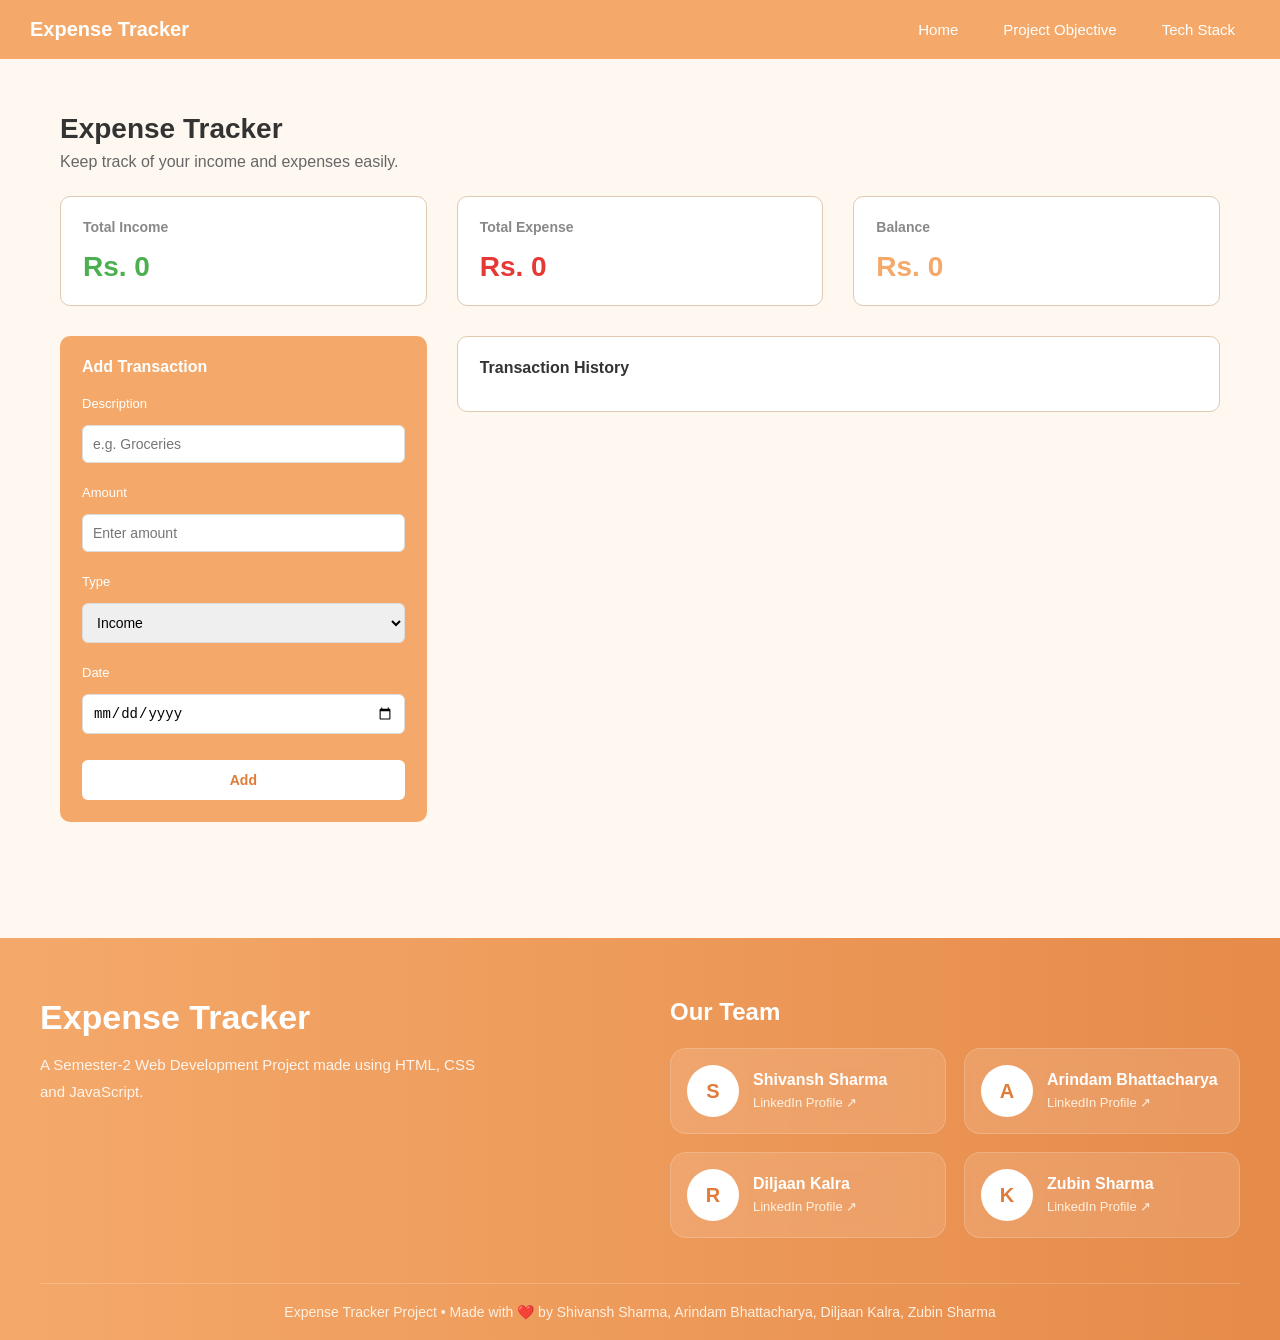
<file: index.html>
<!DOCTYPE html>
<html lang="en">
<head>
  <meta charset="UTF-8" />
  <meta name="viewport" content="width=device-width, initial-scale=1.0"/>
  <title>Expense Tracker</title>
  <link rel="stylesheet" href="style.css">
</head>

<body>

<nav>
  <ul>
    <li class="logo">Expense Tracker</li>
    <li><a href="index.html">Home</a></li>
    <li><a href="projectObjectives.html">Project Objective</a></li>
    <li><a href="TechStack.html">Tech Stack</a></li>
    <!-- <li><a href="Constraints.html">Constraints</a></li> -->
  </ul>
</nav>

<div id="home" class="page active">

  <div class="hero">

    <h1>Expense Tracker</h1>
    <p>Keep track of your income and expenses easily.</p>

    <div class="grid">

      <div class="card income">
  <h3>Total Income</h3>
  <div class="amount" id="income">Rs. 0</div>
</div>

<div class="card expense">
  <h3>Total Expense</h3>
  <div class="amount" id="expense">Rs. 0</div>
</div>

<div class="card balance">
  <h3>Balance</h3>
  <div class="amount" id="balance">Rs. 0</div>
</div>
      <div class="add-card">

        <h3>Add Transaction</h3>

        <label>Description</label>
        <input type="text" id="text" placeholder="e.g. Groceries">

        <label>Amount</label>
        <input type="number" id="amount" placeholder="Enter amount">

        <label>Type</label>
        <select id="type">
          <option>Income</option>
          <option>Expense</option>
        </select>

        <label>Date</label>
        <input type="date" id="date">

        <button id="btn">Add</button>

      </div>
<div class="history-card" id="history">
  <h3>Transaction History</h3>
</div>

    </div>

  </div>

</div>




<footer class="team-footer">

  <div class="footer-content">

    <div class="footer-left">
      <h2>Expense Tracker</h2>
      <p>
        A Semester-2 Web Development Project made using
        HTML, CSS and JavaScript.
      </p>
    </div>

    <div class="footer-right">
      <h3>Our Team</h3>

      <div class="team-grid">

        <a href="https://www.linkedin.com/in/shivansh-sharma-9b3658390/" target="_blank" class="team-member">
          <div class="avatar">S</div>
          <div>
            <h4>Shivansh Sharma</h4>
            <span></span>
            
            <span>LinkedIn Profile ↗</span>
          </div>
        </a>

        <a href="https://www.linkedin.com/in/notlegalfaqr/" target="_blank" class="team-member">
          <div class="avatar">A</div>
          <div>
            <h4>Arindam Bhattacharya</h4>
            <span>LinkedIn Profile ↗</span>
          </div>
        </a>

        <a href="https://www.linkedin.com/in/diljaan-kalra-086495383/" target="_blank" class="team-member">
          <div class="avatar">R</div>
          <div>
            <h4>Diljaan Kalra</h4>
            <span>LinkedIn Profile ↗</span>
          </div>
        </a>

        <a href="" target="_blank" class="team-member">
          <div class="avatar">K</div>
          <div>
            <h4>Zubin Sharma</h4>
            <span>LinkedIn Profile ↗</span>
          </div>
        </a>

      </div>
    </div>

  </div>

  <div class="footer-bottom">
Expense Tracker Project • Made with ❤️ by Shivansh Sharma, Arindam Bhattacharya, Diljaan Kalra, Zubin Sharma
  </div>

</footer>

<script src="script.js"></script>

</body>
</html>
</file>
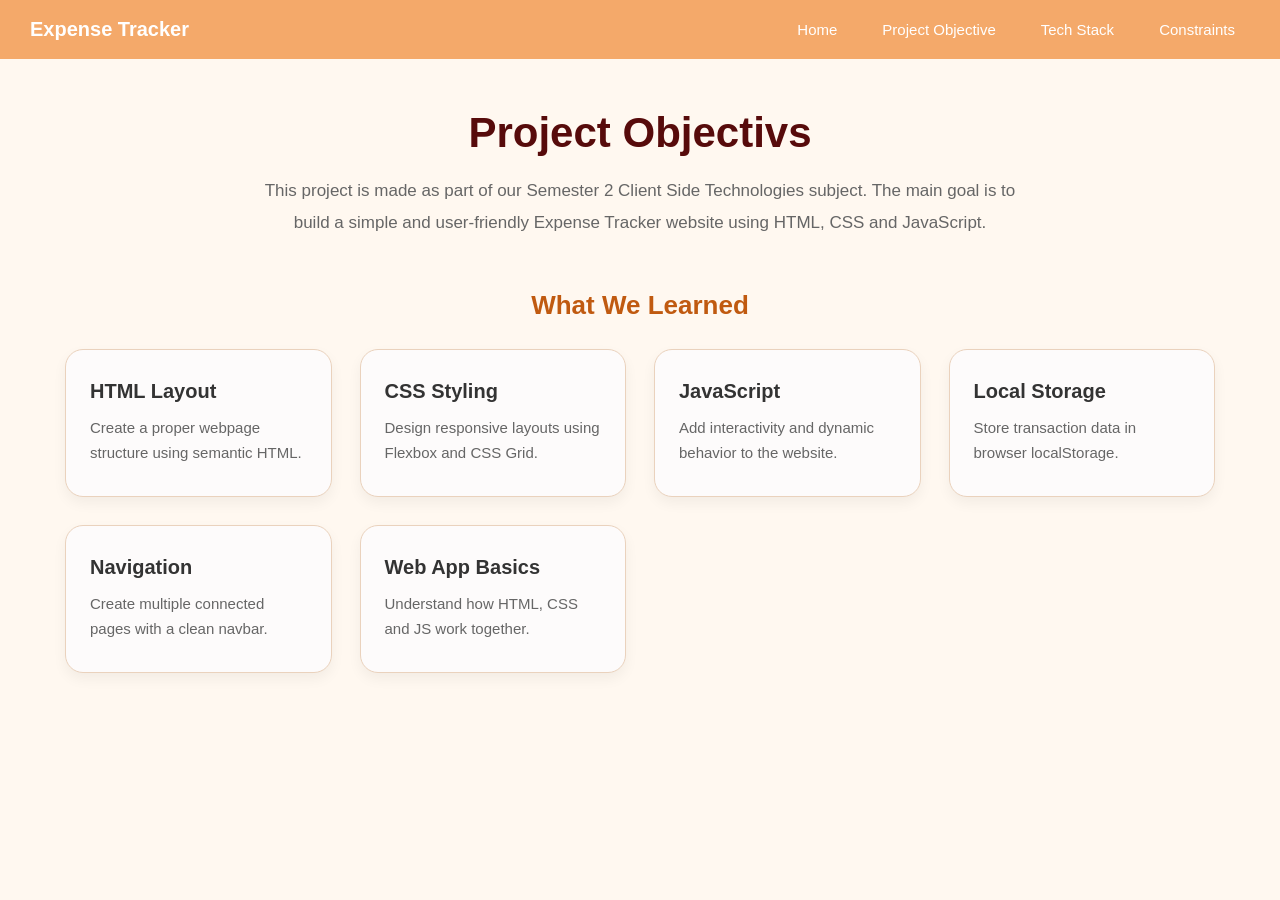
<file: projectObjectives.html>
<!DOCTYPE html>
<html lang="en">
<head>
    <meta charset="UTF-8">
    <meta name="viewport" content="width=device-width, initial-scale=1.0">
    <title>Objectives</title>
    <link rel="stylesheet" href="style.css">
</head>
<body>
<nav>
  <ul>
    <li class="logo">Expense Tracker</li>
    <li><a href="index.html">Home</a></li>
    <li><a href="projectObjectives.html">Project Objective</a></li>
    <li><a href="TechStack.html">Tech Stack</a></li>
    <li><a href="Constraints.html">Constraints</a></li>
  </ul>
</nav>

<div id="objective" class="page objective-page">

  <div class="objective-header">
    <h2>Project Objectivs</h2>
    <p>
      This project is made as part of our Semester 2 Client Side Technologies subject.
      The main goal is to build a simple and user-friendly Expense Tracker
      website using HTML, CSS and JavaScript.
    </p>
  </div>

  <h3 class="section-title">What We Learned</h3>

  <div class="objective-grid">

    <div class="objective-card">
   
      <h3>HTML Layout</h3>
      <p>Create a proper webpage structure using semantic HTML.</p>
    </div>

    <div class="objective-card">
      
      <h3>CSS Styling</h3>
      <p>Design responsive layouts using Flexbox and CSS Grid.</p>
    </div>

    <div class="objective-card">
    
      <h3>JavaScript</h3>
      <p>Add interactivity and dynamic behavior to the website.</p>
    </div>

    <div class="objective-card">
  
      <h3>Local Storage</h3>
      <p>Store transaction data in browser localStorage.</p>
    </div>

    <div class="objective-card">
  
      <h3>Navigation</h3>
      <p>Create multiple connected pages with a clean navbar.</p>
    </div>

    <div class="objective-card">

      <h3>Web App Basics</h3>
      <p>Understand how HTML, CSS and JS work together.</p>
    </div>

  </div>

</div>

</body>
</html>
</file>
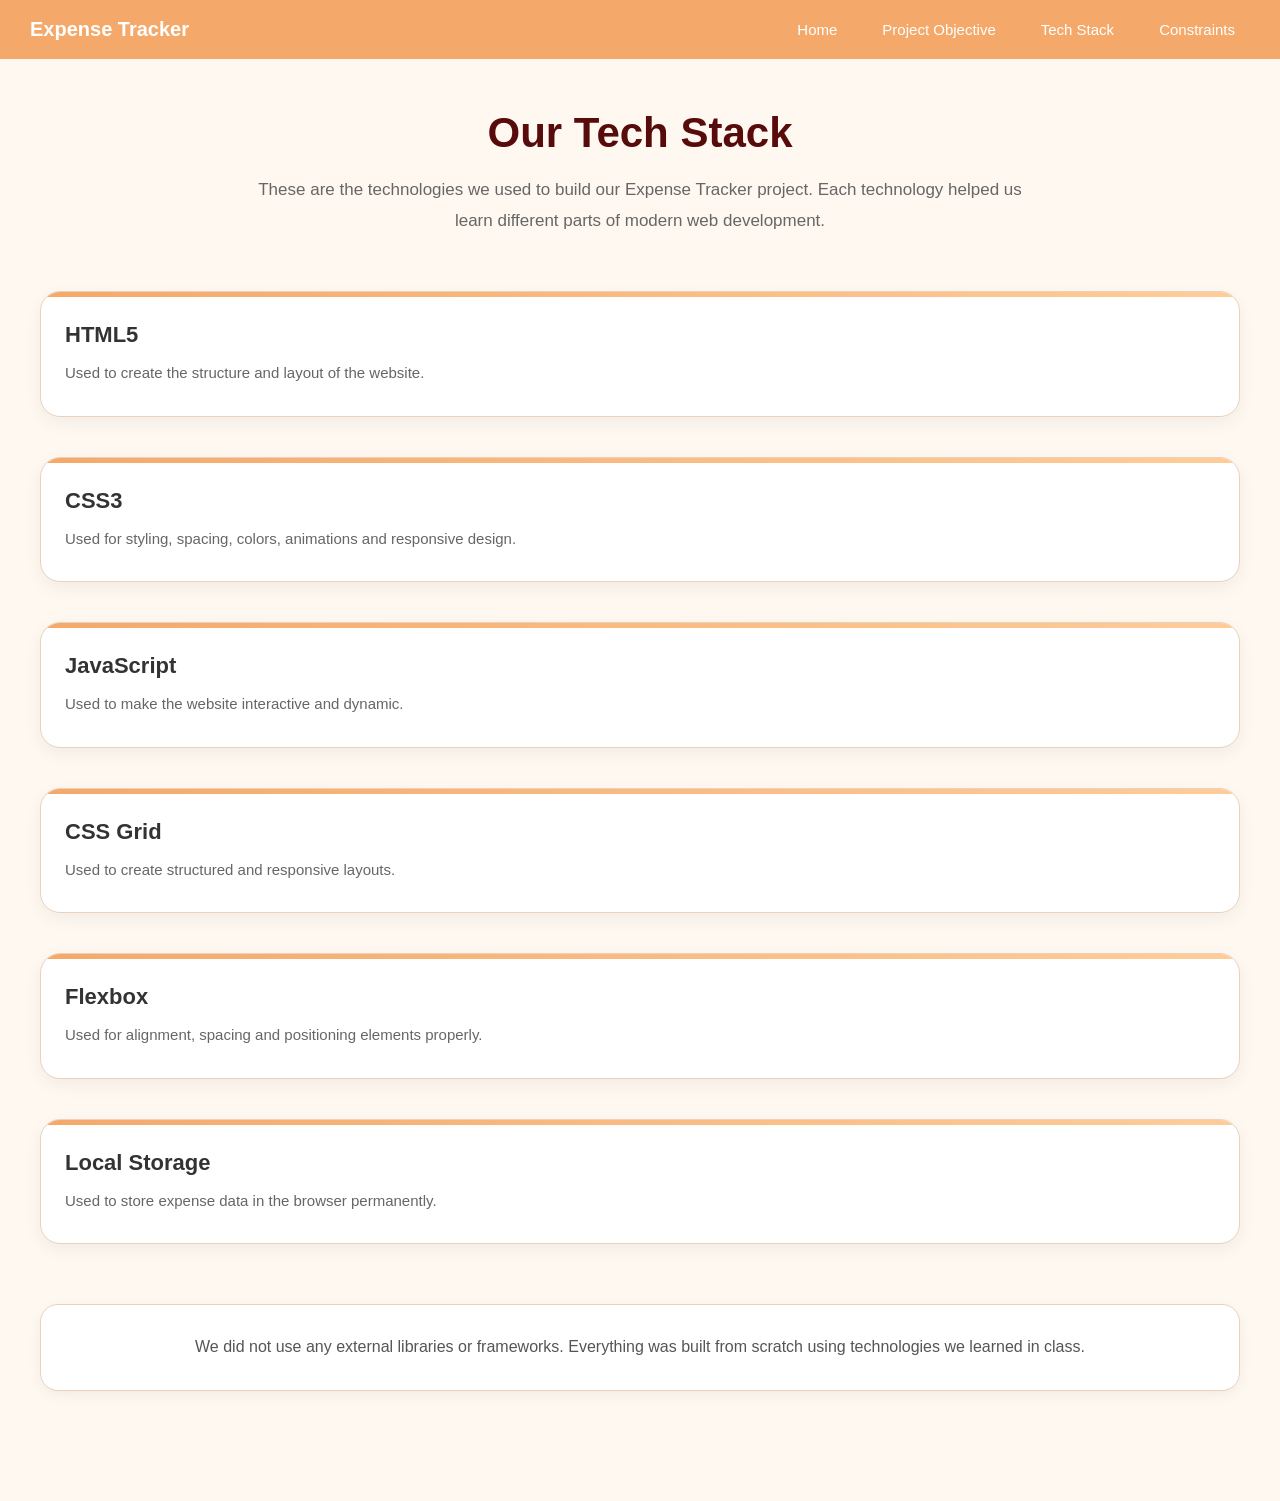
<file: TechStack.html>
<!DOCTYPE html>
<html lang="en">
<head>
    <meta charset="UTF-8">
    <meta name="viewport" content="width=device-width, initial-scale=1.0">
    <title>Tech Stack</title>
    <link rel="stylesheet" href="style.css">
</head>
<body>
    <nav>
  <ul>
    <li class="logo">Expense Tracker</li>
    <li><a href="index.html">Home</a></li>
    <li><a href="projectObjectives.html">Project Objective</a></li>
    <li><a href="TechStack.html">Tech Stack</a></li>
    <li><a href="Constraints.html">Constraints</a></li>
  </ul>
</nav>

<div id="techstack" class="tech-page">

  <div class="tech-header">
    <h2>Our Tech Stack</h2>
    <p>
      These are the technologies we used to build our Expense Tracker project.
      Each technology helped us learn different parts of modern web development.
    </p>
  </div>

  <div class="tech-grid">

    <div class="tech-card">

      <h3>HTML5</h3>
      <p>Used to create the structure and layout of the website.</p>
    </div>

    <div class="tech-card">

      <h3>CSS3</h3>
      <p>Used for styling, spacing, colors, animations and responsive design.</p>
    </div>

    <div class="tech-card">
  
      <h3>JavaScript</h3>
      <p>Used to make the website interactive and dynamic.</p>
    </div>

    <div class="tech-card">

      <h3>CSS Grid</h3>
      <p>Used to create structured and responsive layouts.</p>
    </div>

    <div class="tech-card">

      <h3>Flexbox</h3>
      <p>Used for alignment, spacing and positioning elements properly.</p>
    </div>

    <div class="tech-card">

      <h3>Local Storage</h3>
      <p>Used to store expense data in the browser permanently.</p>
    </div>

  </div>

  <div class="tech-footer">
    <p>
      We did not use any external libraries or frameworks.
      Everything was built from scratch using technologies we learned in class.
    </p>
  </div>

</div>
</body>
</html>
</file>
<file: style.css>
* {
      margin: 0;
      padding: 0;
      box-sizing: border-box;
    }

    body {
      font-family: Arial, sans-serif;
      background-color: #fff8f0;
      color: #333;
    }

    nav {
      background-color: #f4a96a;
      padding: 18px 30px;
      margin-bottom: 18px;
    }

    nav ul {
      list-style: none;
      display: flex;
      align-items: center;
      gap: 15px;
    }

    nav ul li a {
      text-decoration: none;
      color: white;
      font-size: 15px;
      padding: 8px 15px;
      border-radius: 5px;
    }

    nav ul li a:hover {
      background-color: #e07b39;
    }

    nav ul .logo {
      margin-right: auto;
      font-size: 20px;
      font-weight: bold;
      color: white;
    }

    .hero {
      padding: 36px 20px;
      max-width: 1200px;
      margin: 0 auto 20px;
    }

    .hero h1 {
      font-size: 28px;
      margin-bottom: 8px;
      color: #333;
    }

    .hero p {
      color: #666;
      margin-bottom: 25px;
    }

    .grid {
      display: grid;
      grid-template-columns: repeat(3, 1fr);
      gap: 30px;
      align-items: start;
    }

    .card {
      background-color: white;
      padding: 22px;
      border-radius: 10px;
      border: 1px solid #e0c9b0;
      min-height: 110px;
    }

    .card h3 {
      font-size: 14px;
      color: #888;
      margin-bottom: 10px;
    }

    .card .amount {
      font-size: 28px;
      font-weight: bold;
      margin-top: 6px;
      display: inline-block;
    }

    .income .amount {
      color: #4caf50;
    }

    .expense .amount {
      color: #e53935;
    }

    .balance .amount {
      color: #f4a96a;
    }

    .add-card {
      background-color: #f4a96a;
      padding: 22px;
      border-radius: 10px;
      grid-column: 1 / 2;
      display: flex;
      flex-direction: column;
      gap: 8px;
    }

    .add-card h3 {
      color: white;
      margin-bottom: 12px;
      font-size: 16px;
    }

    .add-card label {
      display: block;
      color: white;
      font-size: 13px;
      margin-bottom: 6px;
    }

    .add-card input,
    .add-card select {
      width: 100%;
      padding: 10px;
      border: 1px solid #ddd;
      border-radius: 6px;
      margin-bottom: 14px;
      font-size: 14px;
    }

    .add-card button {
      width: 100%;
      padding: 12px;
      background-color: white;
      color: #e07b39;
      font-size: 14px;
      font-weight: bold;
      border: none;
      border-radius: 6px;
      cursor: pointer;
      margin-top: 4px;
    }

    .add-card button:hover {
      background-color: #fff0e0;
    }

    .history-card {
      background-color: white;
      padding: 22px;
      border-radius: 10px;
      border: 1px solid #e0c9b0;
      grid-column: 2 / 4;
      max-height: 520px;
      overflow-y: auto;
    }

    .history-card h3 {
      font-size: 16px;
      margin-bottom: 12px;
      color: #333;
    }

    .txn {
      display: flex;
      justify-content: space-between;
      align-items: center;
      padding: 14px 6px;
      border-bottom: 1px solid #f0e0d0;
      font-size: 14px;
    }

    .txn:last-child {
      border-bottom: none;
    }

    .txn .name {
      font-weight: bold;
      color: #333;
    }

    .txn .date {
      color: #999;
      font-size: 12px;
    }

    .txn .amt-in {
      color: #4caf50;
      font-weight: bold;
    }

    .txn .amt-out {
      color: #e53935;
      font-weight: bold;
    }

    /* .page {
   
      max-width: 900px;
      margin: 60px auto;
      padding: 0 30px;
    }


    .page h2 {
      font-size: 29px;
      margin-bottom: 15px;
      color: #570b0b;
    }

    .page p {
      color: #555;
      line-height: 1.7;
      margin-bottom: 10px;
    }

    .page ul {
      padding-left: 20px;
      color: #555;
      line-height: 1.9;
    } */


    /* .objective-grid {
  display: grid;
  grid-template-columns: repeat(auto-fit, minmax(220px, 1fr));
  gap: 20px;
  margin: 30px 0;
}

.objective-card {
  background-color: white;
  border: 1px solid #e0c9b0;
  border-radius: 14px;
  padding: 22px;
  transition: all 0.3s ease;
  cursor: pointer;
  box-shadow: 0 4px 10px rgba(0,0,0,0.05);
}

.objective-card h3 {
  color: #c05a10;
  margin-bottom: 10px;
  font-size: 18px;
}

.objective-card p {
  color: #666;
  line-height: 1.6;
  font-size: 14px;
}

.objective-card:hover {
  transform: translateY(-6px) scale(1.02);
  box-shadow: 0 10px 20px rgba(0,0,0,0.12);
  border-color: #f4a96a;
}
   */


.objective-page {
  max-width: 1200px;
  margin: 50px auto;
  padding: 0 25px 60px;
}

.objective-header {
  text-align: center;
  margin-bottom: 50px;
}

.objective-header h2 {
  font-size: 42px;
  color: #570b0b;
  margin-bottom: 18px;
}

.objective-header p {
  max-width: 780px;
  margin: 0 auto;
  font-size: 17px;
  line-height: 1.9;
  color: #666;
}

.section-title {
  font-size: 26px;
  margin-bottom: 28px;
  color: #c05a10;
  text-align: center;
}

.objective-grid {
  display: grid;
  grid-template-columns: repeat(auto-fit, minmax(260px, 1fr));
  gap: 28px;
}

.objective-card {
  background: rgb(253, 251, 251);
  border-radius: 18px;
  padding: 30px 24px;
  border: 1px solid #ead2bd;
  transition: 0.35s ease;
  box-shadow: 0 6px 14px rgba(0,0,0,0.05);
  position: relative;
  /* overflow: hidden; */
}



.objective-card:hover {
  transform: translateY(-8px);
  box-shadow: 0 14px 26px rgba(0,0,0,0.12);
  border-color: #f4a96a;
}

.objective-card .icon {
  font-size: 34px;
  margin-bottom: 18px;
}

.objective-card h3 {
  font-size: 20px;
  color: #333;
  margin-bottom: 12px;
}

.objective-card p {
  color: #666;
  line-height: 1.7;
  font-size: 15px;
}


/* 
@media (max-width: 768px) {

  .objective-header h2 {
    font-size: 32px;
  }

  .objective-header p {
    font-size: 15px;
  }

  .objective-grid {
    gap: 20px;
  }

  .objective-card {
    padding: 24px 20px;
  } 
}*/


.tech-page {
  max-width: 1250px;
  margin: 50px auto;
  padding: 0 25px 60px;
}

.tech-header {
  text-align: center;
  margin-bottom: 55px;
}

.tech-header h2 {
  font-size: 42px;
  color: #570b0b;
  margin-bottom: 18px;
}

.tech-header p {
  max-width: 780px;
  margin: auto;
  font-size: 17px;
  line-height: 1.8;
  color: #666;
}

.tech-grid {
  display: grid;
  grid-template-columns: (auto-fit, minmax(260px, 1fr));
  gap: 40px;
}

.tech-card {
  background: white;
  padding: 30px 24px;
  border-radius: 20px;
  border: 1px solid #ead2bd;
  transition: all 0.35s ease;
  box-shadow: 0 6px 18px rgba(0,0,0,0.05);
  position: relative;
  overflow: hidden;
}

.tech-card::before {
  content: "";
  position: absolute;
  top: 0;
  left: 0;
  width: 100%;
  height: 5px;
  background: linear-gradient(to right, #f4a96a, #ffcc99);
}

.tech-card:hover {
  transform: translateY(-10px) scale(1.02);
  box-shadow: 0 16px 28px rgba(0,0,0,0.12);
  border-color: #f4a96a;
}

.tech-icon {
  font-size: 42px;
  margin-bottom: 18px;
}

.tech-card h3 {
  font-size: 22px;
  margin-bottom: 12px;
  color: #333;
}

.tech-card p {
  color: #666;
  line-height: 1.7;
  font-size: 15px;
}

.tech-footer {
  margin-top: 60px;
  background: white;
  border-radius: 18px;
  padding: 28px;
  border: 1px solid #ead2bd;
  text-align: center;
  box-shadow: 0 4px 14px rgba(0,0,0,0.05);
}

.tech-footer p {
  font-size: 16px;
  color: #555;
  line-height: 1.8;
}

    .constraint-box {
      background-color: white;
      border: 1px solid #e0c9b0;
      border-radius: 8px;
      padding: 14px 16px;
      margin-bottom: 12px;
      color: #555;
      font-size: 14px;
      line-height: 1.6;
    }

    .constraint-box strong {
      color: #333;
    }

    @media (max-width: 1000px) {
      .grid {
        grid-template-columns: 1fr 1fr;
      }
      .add-card {
        grid-column: 1 / 3;
      }
      .history-card {
        grid-column: 1 / 3;
      }
    }

    @media (max-width: 640px) {
      nav ul {
        padding-right: 18px;
      }
      .grid {
        grid-template-columns: 1fr;
      }
      .add-card,
      .history-card {
        grid-column: auto;
      }
      .hero h1 {
        font-size: 22px;
      }
      .card .amount {
        font-size: 22px;
      }
      .history-card {
        max-height: none;
      }
    }



.team-footer {
  margin-top: 80px;
  background: linear-gradient(to right, #f4a96a, #e68b4a);
  color: white;
  padding: 60px 40px 20px;
}

.footer-content {
  max-width: 1200px;
  margin: auto;
  display: flex;
  justify-content: space-between;
  gap: 60px;
  flex-wrap: wrap;
}

.footer-left {
  flex: 1;
  min-width: 280px;
}

.footer-left h2 {
  font-size: 34px;
  margin-bottom: 14px;
}

.footer-left p {
  line-height: 1.8;
  font-size: 15px;
  color: #fff5ee;
  max-width: 450px;
}

.footer-right {
  flex: 1;
  min-width: 320px;
}

.footer-right h3 {
  font-size: 24px;
  margin-bottom: 22px;
}

.team-grid {
  display: grid;
  grid-template-columns: 1fr 1fr;
  gap: 18px;
}

.team-member {
  background: rgba(255,255,255,0.12);
  border: 1px solid rgba(255,255,255,0.18);
  backdrop-filter: blur(8px);
  padding: 16px;
  border-radius: 16px;
  display: flex;
  align-items: center;
  gap: 14px;
  text-decoration: none;
  color: white;
  transition: all 0.3s ease;
}

.team-member:hover {
  transform: translateY(-6px);
  background: rgba(255,255,255,0.2);
}

.avatar {
  width: 52px;
  height: 52px;
  border-radius: 50%;
  background: white;
  color: #e07b39;
  display: flex;
  align-items: center;
  justify-content: center;
  font-weight: bold;
  font-size: 20px;
}

.team-member h4 {
  margin-bottom: 4px;
  font-size: 16px;
}

.team-member span {
  font-size: 13px;
  color: #fff0e0;
}

.footer-bottom {
  text-align: center;
  margin-top: 45px;
  padding-top: 20px;
  border-top: 1px solid rgba(255,255,255,0.2);
  font-size: 14px;
  color: #fff0e0;
}
</file>
